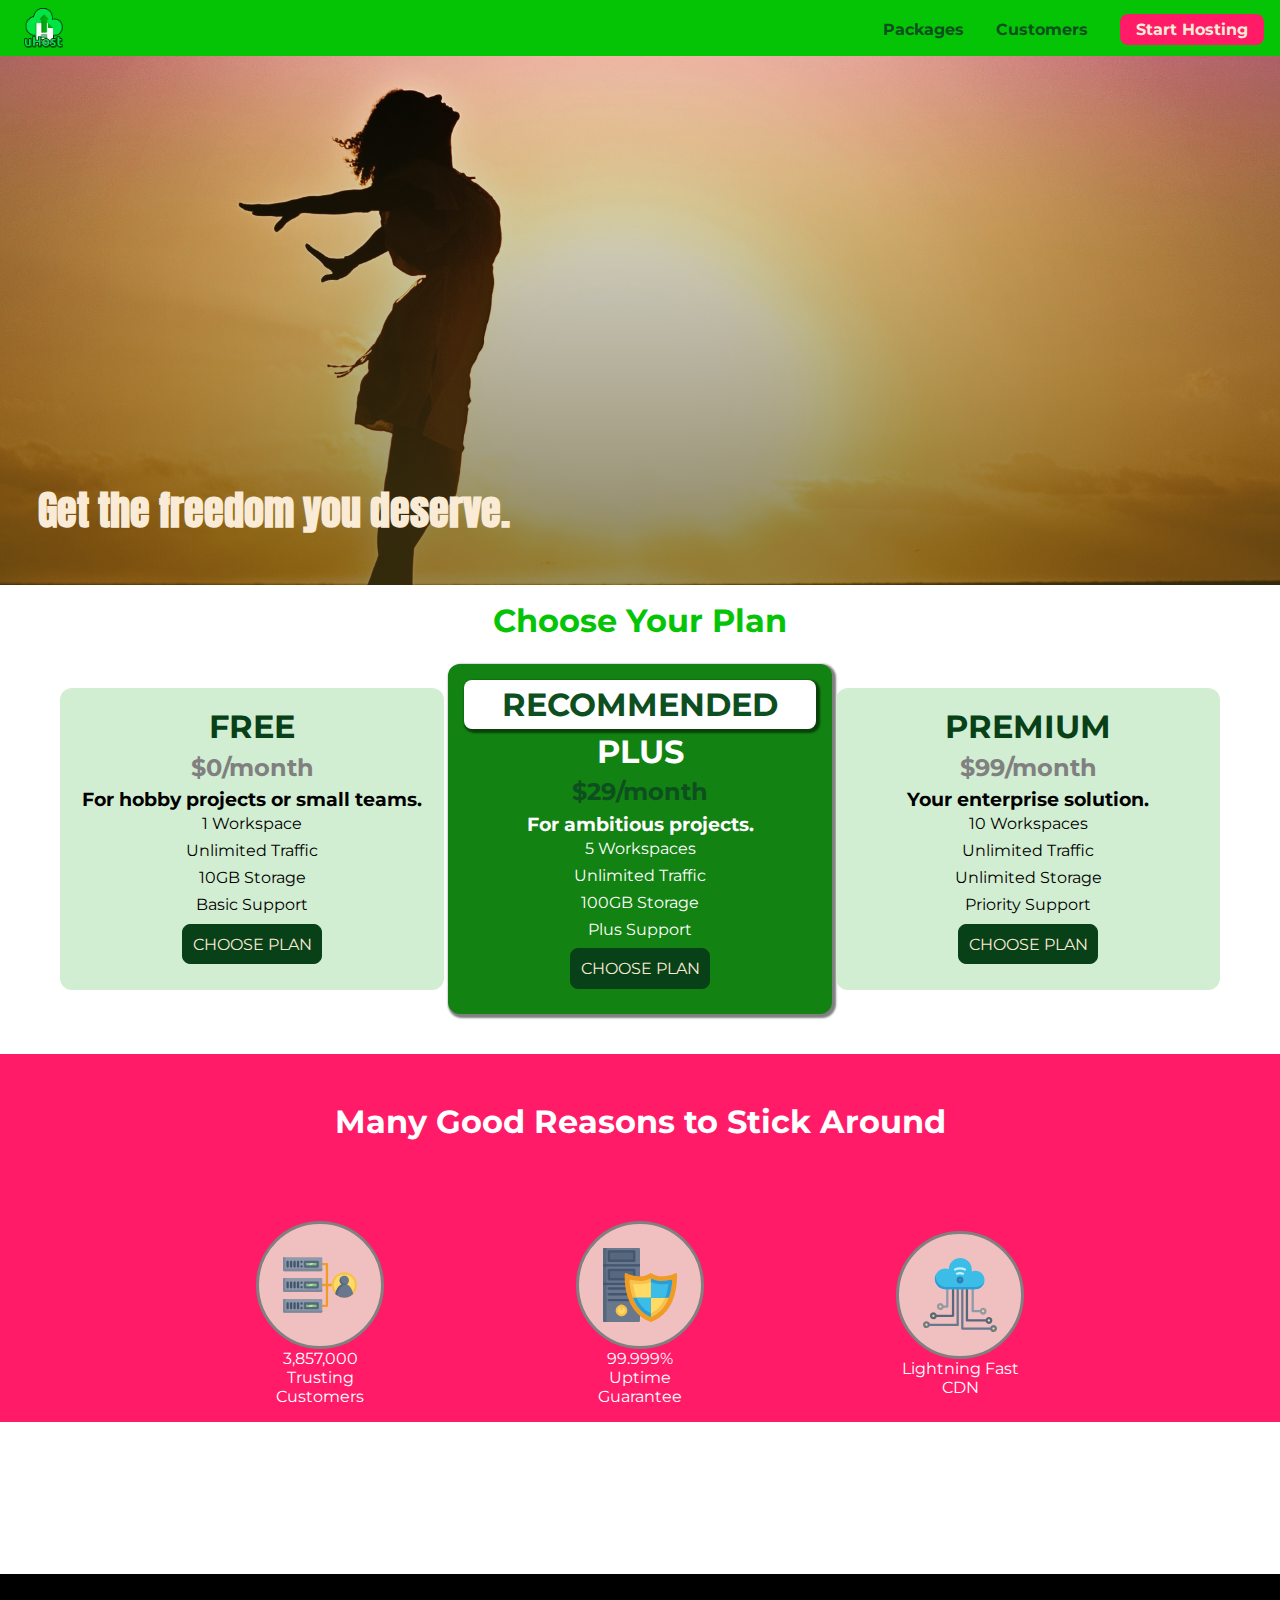
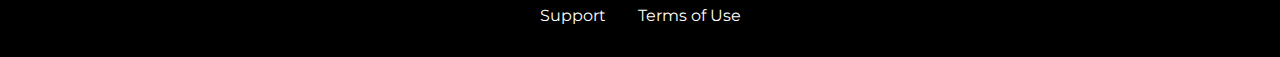
<file: index.html>
<!DOCTYPE html>
<html lang="en">

<head>
    <meta charset="UTF-8">
    <meta name="viewport" content="width=device-width, initial-scale=1.0">
    <title>uHost</title>
    <link rel="shortcut icon" href="favicon.png">
    <link rel="stylesheet" href="shared.css">
    <link rel="stylesheet" href="style.css">
</head>
<body>
    <div class="backdrop"></div>
    <header class="main-header">
        <div class="hamburger">
            <button class="toggle-button">
                <span class="toggle-button__bar"></span>
                <span class="toggle-button__bar"></span>
                <span class="toggle-button__bar"></span>
            </button>
            <a href="index.html" class="main-header__brand">
                <img src="./images/uhost-icon.png" alt="uHost-Your favorite company">
            </a>
        </div>
        <nav class="main-nav">
            <ul class="main-nav__items">
                <li class="main-nav__item">
                    <a href="packages/index.html">Packages</a>
                </li>
                <li class="main-nav__item">
                    <a href="customers/index.html">Customers</a>
                </li>
                <li class="main-nav__item main-nav__item--cta">
                    <a href="start-hosting/index.html">Start Hosting</a>
                </li>
            </ul>
        </nav>
    </header>
    <nav class="mobile-nav">
        <ul class="mobile-nav__items">
            <li class="mobile-nav__item">
                <a href="packages/index.html">Packages</a>
            </li>
            <li class="mobile-nav__item">
                <a href="customers/index.html">Customers</a>
            </li>
            <li class="mobile-nav__item mobile-nav__item--cta">
                <a href="start-hosting/index.html">Start Hosting</a>
            </li>
        </ul>
    </nav>
    <main>
        <div class="modal">
            <h1 class="modal__title">Do you want to continue?</h1>
            <div class="modal__actions">
                <a href="start-hosting/index.html" class="modal__action">Yes!</a>
                <button class="modal__action modal__action--negative" type="button">No!</button>
            </div>
        </div>
        <section id="product-overview">
            <h1>Get the freedom you deserve.</h1>
        </section>
        <section id="plans">
            <h1 class="section-title">Choose Your Plan</h1>
            <div class="great">
                <article class="plan">
                    <h1 class="plan__headers title">FREE</h1>
                    <h2 class="plan__headers price">$0/month</h2>
                    <h3 class="plan__headers">For hobby projects or small teams.</h3>
                    <ul class="plan__units">
                        <li class="plan__unit">1 Workspace</li>
                        <li class="plan__unit">Unlimited Traffic</li>
                        <li class="plan__unit">10GB Storage</li>
                        <li class="plan__unit">Basic Support</li>
                    </ul>
                    <div class="btn">
                        <button type="button">CHOOSE PLAN</button>
                    </div>
                </article>
                <article class="plan plan_highlighted">
                    <h1 class="plan__annotation">RECOMMENDED</h1>
                    <h1 class="plan__headers">PLUS</h1>
                    <h2 class="plan__headers price">$29/month</h2>
                    <h3 class="plan__headers">For ambitious projects.</h3>
                    <ul class="plan__units">
                        <li class="plan__unit">5 Workspaces</li>
                        <li class="plan__unit">Unlimited Traffic</li>
                        <li class="plan__unit">100GB Storage</li>
                        <li class="plan__unit">Plus Support</li>
                    </ul>
                    <div class="btn">
                        <button type="button">CHOOSE PLAN</button>
                    </div>
                </article>
                <article class="plan">
                    <h1 class="plan__headers title">PREMIUM</h1>
                    <h2 class="plan__headers price">$99/month</h2>
                    <h3 class="plan__headers">Your enterprise solution.</h3>
                    <ul class="plan__units">
                        <li class="plan__unit">10 Workspaces</li>
                        <li class="plan__unit">Unlimited Traffic</li>
                        <li class="plan__unit">Unlimited Storage</li>
                        <li class="plan__unit">Priority Support</li>
                    </ul>
                    <div class="btn">
                        <button type="button">CHOOSE PLAN</button>
                    </div>
                </article>
            </div>
        </section>
        <section id="stick__around">
            <h1 class="stick__around-header">Many Good Reasons to Stick Around</h1>
            <ul class="stick_around__items">
                <li class="stick_around__item">
                    <div class="stick_around__image">
                        <svg viewBox="0 0 512 512">
                            <path style="fill:#F09B24;" d="M344,248h-32V112c0-4.418-3.582-8-8-8h-40c-4.418,0-8,3.582-8,8s3.582,8,8,8h32v128h-32  c-4.418,0-8,3.582-8,8s3.582,8,8,8h32v128h-32c-4.418,0-8,3.582-8,8s3.582,8,8,8h40c4.418,0,8-3.582,8-8V264h32c4.418,0,8-3.582,8-8  S348.418,248,344,248z"
                            />
                            <path style="fill:#8E9AA9;" d="M264,64H8c-4.418,0-8,3.582-8,8v80c0,4.418,3.582,8,8,8h256c4.418,0,8-3.582,8-8V72  C272,67.582,268.418,64,264,64z"
                            />
                            <path style="fill:#7C899B;" d="M24,144c-4.418,0-8-3.582-8-8V64H8c-4.418,0-8,3.582-8,8v80c0,4.418,3.582,8,8,8h256  c4.418,0,8-3.582,8-8v-8H24z"
                            />
                            <rect x="152" y="96" style="fill:#B8E3A8;" width="88" height="32" />
                            <g>
                                <polygon style="fill:#7EC97D;" points="152,96 152,128 166,128 198,96  " />
                                <polygon style="fill:#7EC97D;" points="220,96 188,128 240,128 240,96  " />
                            </g>
                            <path style="fill:#56677E;" d="M240,136h-88c-4.418,0-8-3.582-8-8V96c0-4.418,3.582-8,8-8h88c4.418,0,8,3.582,8,8v32  C248,132.418,244.418,136,240,136z M160,120h72v-16h-72V120z"
                            />
                            <g>
                                <path style="fill:#435670;" d="M32,136c-4.418,0-8-3.582-8-8V96c0-4.418,3.582-8,8-8s8,3.582,8,8v32C40,132.418,36.418,136,32,136z   "
                                />
                                <path style="fill:#435670;" d="M56,136c-4.418,0-8-3.582-8-8V96c0-4.418,3.582-8,8-8s8,3.582,8,8v32C64,132.418,60.418,136,56,136z   "
                                />
                                <path style="fill:#435670;" d="M80,136c-4.418,0-8-3.582-8-8V96c0-4.418,3.582-8,8-8s8,3.582,8,8v32C88,132.418,84.418,136,80,136z   "
                                />
                                <path style="fill:#435670;" d="M104,136c-4.418,0-8-3.582-8-8V96c0-4.418,3.582-8,8-8s8,3.582,8,8v32   C112,132.418,108.418,136,104,136z"
                                />
                                <path style="fill:#435670;" d="M128,105c-4.418,0-8-3.582-8-8v-1c0-4.418,3.582-8,8-8s8,3.582,8,8v1   C136,101.418,132.418,105,128,105z"
                                />
                                <path style="fill:#435670;" d="M128,136c-4.418,0-8-3.582-8-8v-1c0-4.418,3.582-8,8-8s8,3.582,8,8v1   C136,132.418,132.418,136,128,136z"
                                />
                            </g>
                            <path style="fill:#8E9AA9;" d="M264,208H8c-4.418,0-8,3.582-8,8v80c0,4.418,3.582,8,8,8h256c4.418,0,8-3.582,8-8v-80  C272,211.582,268.418,208,264,208z"
                            />
                            <path style="fill:#7C899B;" d="M24,288c-4.418,0-8-3.582-8-8v-72H8c-4.418,0-8,3.582-8,8v80c0,4.418,3.582,8,8,8h256  c4.418,0,8-3.582,8-8v-8H24z"
                            />
                            <rect x="152" y="240" style="fill:#B8E3A8;" width="88" height="32" />
                            <g>
                                <polygon style="fill:#7EC97D;" points="152,240 152,272 166,272 198,240  " />
                                <polygon style="fill:#7EC97D;" points="220,240 188,272 240,272 240,240  " />
                            </g>
                            <path style="fill:#56677E;" d="M240,280h-88c-4.418,0-8-3.582-8-8v-32c0-4.418,3.582-8,8-8h88c4.418,0,8,3.582,8,8v32  C248,276.418,244.418,280,240,280z M160,264h72v-16h-72V264z"
                            />
                            <g>
                                <path style="fill:#435670;" d="M32,280c-4.418,0-8-3.582-8-8v-32c0-4.418,3.582-8,8-8s8,3.582,8,8v32C40,276.418,36.418,280,32,280   z"
                                />
                                <path style="fill:#435670;" d="M56,280c-4.418,0-8-3.582-8-8v-32c0-4.418,3.582-8,8-8s8,3.582,8,8v32C64,276.418,60.418,280,56,280   z"
                                />
                                <path style="fill:#435670;" d="M80,280c-4.418,0-8-3.582-8-8v-32c0-4.418,3.582-8,8-8s8,3.582,8,8v32C88,276.418,84.418,280,80,280   z"
                                />
                                <path style="fill:#435670;" d="M104,280c-4.418,0-8-3.582-8-8v-32c0-4.418,3.582-8,8-8s8,3.582,8,8v32   C112,276.418,108.418,280,104,280z"
                                />
                                <path style="fill:#435670;" d="M128,249c-4.418,0-8-3.582-8-8v-1c0-4.418,3.582-8,8-8s8,3.582,8,8v1   C136,245.418,132.418,249,128,249z"
                                />
                                <path style="fill:#435670;" d="M128,280c-4.418,0-8-3.582-8-8v-1c0-4.418,3.582-8,8-8s8,3.582,8,8v1   C136,276.418,132.418,280,128,280z"
                                />
                            </g>
                            <path style="fill:#8E9AA9;" d="M264,352H8c-4.418,0-8,3.582-8,8v80c0,4.418,3.582,8,8,8h256c4.418,0,8-3.582,8-8v-80  C272,355.582,268.418,352,264,352z"
                            />
                            <path style="fill:#7C899B;" d="M24,432c-4.418,0-8-3.582-8-8v-72H8c-4.418,0-8,3.582-8,8v80c0,4.418,3.582,8,8,8h256  c4.418,0,8-3.582,8-8v-8H24z"
                            />
                            <rect x="152" y="384" style="fill:#B8E3A8;" width="88" height="32" />
                            <g>
                                <polygon style="fill:#7EC97D;" points="152,384 152,416 166,416 198,384  " />
                                <polygon style="fill:#7EC97D;" points="220,384 188,416 240,416 240,384  " />
                            </g>
                            <path style="fill:#56677E;" d="M240,424h-88c-4.418,0-8-3.582-8-8v-32c0-4.418,3.582-8,8-8h88c4.418,0,8,3.582,8,8v32  C248,420.418,244.418,424,240,424z M160,408h72v-16h-72V408z"
                            />
                            <g>
                                <path style="fill:#435670;" d="M32,424c-4.418,0-8-3.582-8-8v-32c0-4.418,3.582-8,8-8s8,3.582,8,8v32C40,420.418,36.418,424,32,424   z"
                                />
                                <path style="fill:#435670;" d="M56,424c-4.418,0-8-3.582-8-8v-32c0-4.418,3.582-8,8-8s8,3.582,8,8v32C64,420.418,60.418,424,56,424   z"
                                />
                                <path style="fill:#435670;" d="M80,424c-4.418,0-8-3.582-8-8v-32c0-4.418,3.582-8,8-8s8,3.582,8,8v32C88,420.418,84.418,424,80,424   z"
                                />
                                <path style="fill:#435670;" d="M104,424c-4.418,0-8-3.582-8-8v-32c0-4.418,3.582-8,8-8s8,3.582,8,8v32   C112,420.418,108.418,424,104,424z"
                                />
                                <path style="fill:#435670;" d="M128,393c-4.418,0-8-3.582-8-8v-1c0-4.418,3.582-8,8-8s8,3.582,8,8v1   C136,389.418,132.418,393,128,393z"
                                />
                                <path style="fill:#435670;" d="M128,424c-4.418,0-8-3.582-8-8v-1c0-4.418,3.582-8,8-8s8,3.582,8,8v1   C136,420.418,132.418,424,128,424z"
                                />
                            </g>
                            <path style="fill:#F7C14D;" d="M424,168c-48.523,0-88,39.477-88,88s39.477,88,88,88s88-39.477,88-88S472.523,168,424,168z" />
                            <path style="fill:#FFDB66;" d="M424,184c-39.701,0-72,32.299-72,72s32.299,72,72,72s72-32.299,72-72S463.701,184,424,184z" />
                            <path style="fill:#69788D;" d="M484.893,314.16C476.393,274.588,451.922,248,424,248s-52.393,26.588-60.893,66.16  c-0.605,2.82,0.354,5.749,2.511,7.664C381.731,336.124,402.465,344,424,344s42.269-7.876,58.381-22.176  C484.539,319.909,485.498,316.98,484.893,314.16z"
                            />
                            <path style="fill:#56677E;" d="M434.053,249.171C430.768,248.403,427.411,248,424,248c-27.922,0-52.393,26.588-60.893,66.16  c-0.605,2.82,0.354,5.749,2.511,7.664c3.383,3.002,6.979,5.703,10.734,8.125C384.904,286.243,407.373,255.378,434.053,249.171z"
                            />
                            <path style="fill:#69788D;" d="M424,192c-17.645,0-32,14.355-32,32s14.355,32,32,32s32-14.355,32-32S441.645,192,424,192z" />
                            <path style="fill:#56677E;" d="M432,248c-17.645,0-32-14.355-32-32c0-6.783,2.128-13.076,5.742-18.258  C397.444,203.53,392,213.138,392,224c0,17.645,14.355,32,32,32c10.862,0,20.471-5.444,26.258-13.742  C445.076,245.872,438.783,248,432,248z"
                            />

                        </svg>
  
                    </div>
                    <p class="stick__around__description">3,857,000 Trusting Customers</p>
                </li>
                <li class="stick_around__item">
                    <div class="stick_around__image">
                        <svg viewBox="0 0 512 512">
                            <path style="fill:#69788D;" d="M248,0H8C3.582,0,0,3.582,0,8v496c0,4.418,3.582,8,8,8h240c4.418,0,8-3.582,8-8V8  C256,3.582,252.418,0,248,0z"
                            />
                            <path style="fill:#56677E;" d="M24,504V8c0-4.418,3.582-8,8-8H8C3.582,0,0,3.582,0,8v496c0,4.418,3.582,8,8,8h24  C27.582,512,24,508.418,24,504z"
                            />
                            <g>
                                <rect x="0" y="112" style="fill:#435670;" width="256" height="16" />
                                <rect x="0" y="240" style="fill:#435670;" width="256" height="16" />
                            </g>
                            <path style="fill:#F7C14D;" d="M128,392c-22.056,0-40,17.944-40,40s17.944,40,40,40s40-17.944,40-40S150.056,392,128,392z" />
                            <path style="fill:#FFDB66;" d="M128,408c-13.233,0-24,10.767-24,24s10.767,24,24,24s24-10.767,24-24S141.233,408,128,408z" />
                            <path style="fill:#F7C14D;" d="M128,392c-2.739,0-5.414,0.278-8,0.805V424c0,4.418,3.582,8,8,8c4.418,0,8-3.582,8-8v-31.195  C133.414,392.278,130.739,392,128,392z"
                            />
                            <g>
                                <path style="fill:#435670;" d="M216,288H40c-4.418,0-8-3.582-8-8s3.582-8,8-8h176c4.418,0,8,3.582,8,8S220.418,288,216,288z"
                                />
                                <path style="fill:#435670;" d="M216,328H40c-4.418,0-8-3.582-8-8s3.582-8,8-8h176c4.418,0,8,3.582,8,8S220.418,328,216,328z"
                                />
                                <path style="fill:#435670;" d="M216,368H40c-4.418,0-8-3.582-8-8s3.582-8,8-8h176c4.418,0,8,3.582,8,8S220.418,368,216,368z"
                                />
                                <path style="fill:#435670;" d="M216,16H40c-4.418,0-8,3.582-8,8v64c0,4.418,3.582,8,8,8h176c4.418,0,8-3.582,8-8V24   C224,19.582,220.418,16,216,16z"
                                />
                            </g>
                            <rect x="48" y="32" style="fill:#56677E;" width="160" height="48" />
                            <path style="fill:#435670;" d="M216,144H40c-4.418,0-8,3.582-8,8v64c0,4.418,3.582,8,8,8h176c4.418,0,8-3.582,8-8v-64  C224,147.582,220.418,144,216,144z"
                            />
                            <rect x="48" y="160" style="fill:#56677E;" width="160" height="48" />
                            <path style="fill:#F09B24;" d="M511.747,180.237c-0.194-6.537-8.107-10.107-13.135-5.894c-5.6,4.693-42.904,21.282-98.514,21.282  c-33.45,0-64.625-20.999-64.929-21.206c-2.9-1.991-6.764-1.85-9.512,0.346c-2.677,2.135-27.201,20.86-63.793,20.86  c-55.607,0-92.914-16.589-98.515-21.282c-5.028-4.211-12.941-0.645-13.135,5.894c-1.634,54.834,4.655,105.941,18.693,151.903  c12.096,39.604,29.759,74.047,52.497,102.373c27.538,34.304,62.743,59.882,104.66,76.045c3.069,1.918,6.757,1.921,9.83,0  c41.917-16.163,77.122-41.741,104.66-76.045c22.738-28.326,40.401-62.77,52.497-102.373  C507.092,286.179,513.381,235.071,511.747,180.237z"
                            />
                            <path style="fill:#F7C14D;" d="M476.21,221.226c-1.953-1.631-4.568-2.235-7.036-1.628c-21.686,5.327-44.926,8.028-69.075,8.028  c-25.926,0-49.633-8.975-64.955-16.504c-2.307-1.134-5.016-1.091-7.284,0.116c-14.059,7.477-36.919,16.388-65.994,16.388  c-24.153,0-47.394-2.701-69.075-8.028c-5.155-1.268-10.221,2.966-9.894,8.261c2.077,33.693,7.668,65.635,16.616,94.935  c22.774,74.565,66.139,126.334,128.888,153.868c2.032,0.891,4.397,0.891,6.43,0c61.777-27.107,104.716-78.876,127.62-153.868  c8.948-29.3,14.539-61.241,16.616-94.935C479.224,225.319,478.163,222.856,476.21,221.226z"
                            />
                            <path style="fill:#FFDB66;" d="M331.609,451.727c-52.604-25.289-89.304-70.987-109.144-135.944  c-6.532-21.39-11.162-44.336-13.82-68.447c17.133,2.852,34.952,4.291,53.22,4.291c29.394,0,53.376-7.793,69.978-15.561  c17.44,7.736,41.656,15.561,68.256,15.561c18.267,0,36.085-1.439,53.219-4.291c-2.659,24.112-7.288,47.06-13.82,68.448  C419.545,381.108,383.27,426.805,331.609,451.727z"
                            />
                            <g>
                                <path style="fill:#2C9DD4;" d="M479.066,227.858c0.157-2.539-0.903-5.002-2.856-6.633s-4.568-2.235-7.036-1.628   c-21.686,5.327-44.926,8.028-69.075,8.028c-25.926,0-49.633-8.975-64.955-16.504c-1.057-0.52-2.2-0.78-3.345-0.806l-0.072,133.351   h123.601c2.556-6.746,4.933-13.702,7.123-20.874C471.398,293.493,476.989,261.552,479.066,227.858z"
                                />
                                <path style="fill:#2C9DD4;" d="M206.658,343.667c24.153,63.42,65.028,108.108,121.743,132.995c1.031,0.452,2.147,0.673,3.263,0.666   l0.063-133.661H206.658z"
                                />
                            </g>
                            <g>
                                <path style="fill:#3CBDE8;" d="M439.497,315.783c6.532-21.389,11.161-44.336,13.82-68.448c-17.134,2.852-34.952,4.291-53.219,4.291   c-26.6,0-50.815-7.824-68.256-15.561l-0.116,107.601h97.758C433.179,334.807,436.524,325.518,439.497,315.783z"
                                />
                                <path style="fill:#3CBDE8;" d="M232.523,343.667c21.144,50.298,54.363,86.56,99.087,108.06l0.117-108.06H232.523z" />
                            </g>
                        </svg>
                    </div>
                    <p class="stick__around__description">99.999% Uptime Guarantee</p>
                </li>
                <li class="stick_around__item">
                    <div class="stick_around__image">
                        <svg viewBox="0 0 512 512">
                            <path style="fill:#8E9AA9;" d="M168,200c-4.418,0-8,3.582-8,8v120h-17.376c-3.302-9.311-12.194-16-22.624-16  c-13.234,0-24,10.767-24,24s10.766,24,24,24c10.429,0,19.321-6.689,22.624-16H168c4.418,0,8-3.582,8-8V208  C176,203.582,172.418,200,168,200z"
                            />
                            <path style="fill:#FFDB66;" d="M120,328c-4.411,0-8,3.589-8,8s3.589,8,8,8s8-3.589,8-8S124.411,328,120,328z" />
                            <path style="fill:#56677E;" d="M208,200c-4.418,0-8,3.582-8,8v184H94.624C91.322,382.689,82.43,376,72,376  c-13.234,0-24,10.767-24,24s10.766,24,24,24c10.429,0,19.321-6.689,22.624-16H208c4.418,0,8-3.582,8-8V208  C216,203.582,212.418,200,208,200z"
                            />
                            <path style="fill:#FFDB66;" d="M72,392c-4.411,0-8,3.589-8,8s3.589,8,8,8s8-3.589,8-8S76.411,392,72,392z" />
                            <path style="fill:#69788D;" d="M240,208c-4.418,0-8,3.582-8,8v239H47.24c-2.671-10.34-12.078-18-23.24-18c-13.234,0-24,10.767-24,24  s10.766,24,24,24c9.666,0,18.009-5.747,21.809-14H240c4.418,0,8-3.582,8-8V216C248,211.582,244.418,208,240,208z"
                            />
                            <path style="fill:#FFDB66;" d="M24,453c-4.411,0-8,3.589-8,8s3.589,8,8,8s8-3.589,8-8S28.411,453,24,453z" />
                            <path style="fill:#69788D;" d="M488,464c-10.429,0-19.321,6.689-22.624,16H280V208c0-4.418-3.582-8-8-8s-8,3.582-8,8v280  c0,4.418,3.582,8,8,8h193.376c3.302,9.311,12.194,16,22.624,16c13.234,0,24-10.767,24-24S501.234,464,488,464z"
                            />
                            <path style="fill:#FFDB66;" d="M488,480c-4.411,0-8,3.589-8,8s3.589,8,8,8s8-3.589,8-8S492.411,480,488,480z" />
                            <path style="fill:#56677E;" d="M456,408c-10.429,0-19.321,6.689-22.624,16H312V208c0-4.418-3.582-8-8-8s-8,3.582-8,8v224  c0,4.418,3.582,8,8,8h129.376c3.302,9.311,12.194,16,22.624,16c13.234,0,24-10.767,24-24S469.234,408,456,408z"
                            />
                            <path style="fill:#FFDB66;" d="M456,424c-4.411,0-8,3.589-8,8s3.589,8,8,8s8-3.589,8-8S460.411,424,456,424z" />
                            <path style="fill:#8E9AA9;" d="M416,344c-10.429,0-19.321,6.689-22.624,16H352V208c0-4.418-3.582-8-8-8s-8,3.582-8,8v160  c0,4.418,3.582,8,8,8h49.376c3.302,9.311,12.194,16,22.624,16c13.234,0,24-10.767,24-24S429.234,344,416,344z"
                            />
                            <path style="fill:#FFDB66;" d="M416,360c-4.411,0-8,3.589-8,8s3.589,8,8,8s8-3.589,8-8S420.411,360,416,360z" />
                            <path style="fill:#3CBDE8;" d="M362,88c-8.741,0-17.231,1.751-25.06,5.085C337.646,88.797,338,84.43,338,80  c0-44.112-35.888-80-80-80c-42.823,0-77.895,33.816-79.909,76.149C170.393,73.415,162.244,72,154,72c-39.701,0-72,32.299-72,72  s32.299,72,72,72h208c35.29,0,64-28.71,64-64S397.29,88,362,88z"
                            />
                            <path style="fill:#2C9DD4;" d="M368,200H160c-39.701,0-72-32.299-72-72c0-5.863,0.721-11.559,2.05-17.019  C84.918,120.88,82,132.102,82,144c0,39.701,32.299,72,72,72h208c30.389,0,55.88-21.296,62.379-49.743  C413.565,186.327,392.352,200,368,200z"
                            />
                            <path style="fill:#2A7DB5;" d="M256,128c-13.234,0-24,10.767-24,24s10.766,24,24,24c13.233,0,24-10.767,24-24S269.233,128,256,128z"
                            />
                            <path style="fill:#2C9DD4;" d="M256,144c-4.411,0-8,3.589-8,8s3.589,8,8,8c4.411,0,8-3.589,8-8S260.411,144,256,144z" />
                            <g>
                                <path style="fill:#C5F1FA;" d="M221.755,87.695c-2.994,0-5.864-1.688-7.233-4.572c-1.894-3.991-0.194-8.763,3.798-10.657   C230.157,66.849,242.834,64,256,64c13.166,0,25.844,2.849,37.68,8.466c3.992,1.895,5.692,6.666,3.798,10.657   s-6.666,5.692-10.657,3.798C277.144,82.328,266.774,80,256,80c-10.774,0-21.144,2.328-30.821,6.921   C224.072,87.446,222.904,87.695,221.755,87.695z"
                                />
                                <path style="fill:#C5F1FA;" d="M276.545,116.618c-1.148,0-2.316-0.249-3.424-0.774C267.745,113.293,261.985,112,256,112   c-5.985,0-11.745,1.293-17.121,3.844c-3.991,1.895-8.763,0.192-10.657-3.798c-1.894-3.992-0.193-8.764,3.798-10.657   C239.557,97.813,247.625,96,256,96c8.376,0,16.444,1.813,23.98,5.389c3.991,1.894,5.692,6.665,3.798,10.657   C282.41,114.93,279.539,116.618,276.545,116.618z"
                                />
                            </g>

                        </svg>
                    </div>
                    <p class="stick__around__description">Lightning Fast CDN</p>
                </li>
            </ul>
        </section>
    </main>
    <footer class="main-footer">
        <nav>
            <ul class="main-footer__links">
                <li class="main-footer__link">
                    <a href="#">Support</a>
                </li>
                <li class="main-footer__link">
                    <a href="#">Terms of Use</a>
                </li>
            </ul>
        </nav>
    </footer>
    <script src="./shared.js"></script>
</body>

</html>
</file>
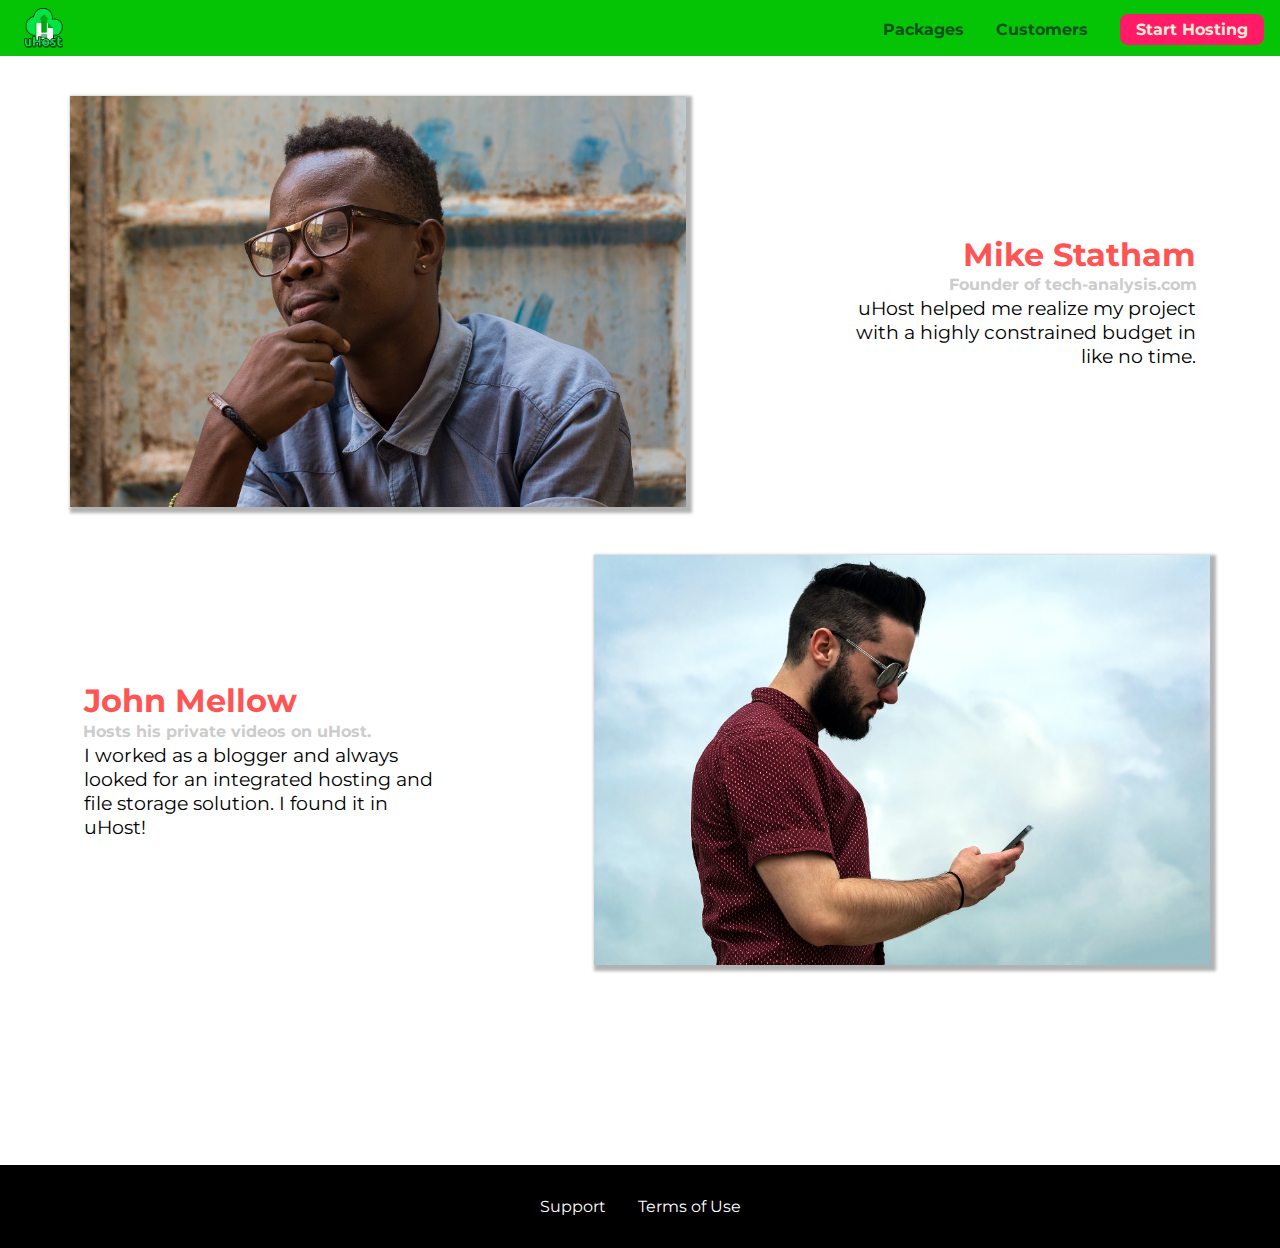
<file: customers/index.html>
<!DOCTYPE html>
<html lang="en">

<head>
    <meta charset="UTF-8">
    <meta name="viewport" content="width=device-width, initial-scale=1.0">
    <meta http-equiv="X-UA-Compatible" content="ie=edge">
    <title>uHost Customers</title>
    <link rel="shortcut icon" href="../favicon.png">
    <link rel="stylesheet" href="../shared.css">
    <link rel="stylesheet" href="../customers/customers.css">
</head>

<body>
<div class="backdrop"></div>
  <header class="main-header">
    <div class="hamburger">
        <button class="toggle-button">
            <span class="toggle-button__bar"></span>
            <span class="toggle-button__bar"></span>
            <span class="toggle-button__bar"></span>
        </button>
        <a href="../index.html" class="main-header__brand">
            <img src="../images/uhost-icon.png" alt="uHost-Your favorite company">
        </a>
    </div>
    <nav class="main-nav">
        <ul class="main-nav__items">
            <li class="main-nav__item">
                <a href="../packages/index.html">Packages</a>
            </li>
            <li class="main-nav__item">
                <a href="./index.html">Customers</a>
            </li>
            <li class="main-nav__item main-nav__item--cta">
                <a href="../start-hosting/index.html">Start Hosting</a>
             </li>
        </ul>
    </nav>
</header>
<nav class="mobile-nav">
    <ul class="mobile-nav__items">
        <li class="mobile-nav__item">
            <a href="../packages/index.html">Packages</a>
        </li>
        <li class="mobile-nav__item">
            <a href="./index.html">Customers</a>
        </li>
        <li class="mobile-nav__item mobile-nav__item--cta">
            <a href="../start-hosting/index.html">Start Hosting</a>
        </li>
    </ul>
</nav>
    <main>
        <div>
            <div class="testimonial" id="customer-1">
                <div class="testimonial__image-container">
                    <img src="../images/customer-1.jpg" alt="Mike Statham - Customer" class="testimonial__image">
                </div>
                <div class="testimonial__info">
                    <h1 class="testimonial__name">Mike Statham</h1>
                    <h2 class="testimonial__subtitle">Founder of
                        <a href="tech-analysis.com">tech-analysis.com</a>
                    </h2>
                    <p class="testimonial__text">uHost helped me realize my project with a highly constrained budget in like no time.</p>
                </div>
            </div>
            <div class="testimonial" id="customer-2">

                <div class="testimonial__info">
                    <h1 class="testimonial__name">John Mellow</h1>
                    <h2 class="testimonial__subtitle">Hosts his private videos on uHost.
                    </h2>
                    <p class="testimonial__text">I worked as a blogger and always looked for an integrated hosting and file storage solution. I found
                        it in uHost!
                    </p>
                </div>
                <div class="testimonial__image-container">
                    <img src="../images/customer-2.jpg" alt="John Mellow - Customer" class="testimonial__image">
                </div>
            </div>
        </div>
    </main>
    <footer class="main-footer">
        <nav>
            <ul class="main-footer__links">
                <li class="main-footer__link">
                    <a href="#">Support</a>
                </li>
                <li class="main-footer__link">
                    <a href="#">Terms of Use</a>
                </li>
            </ul>
        </nav>
    </footer>
    <script src="../shared.js"></script>
</body>

</html>
</file>
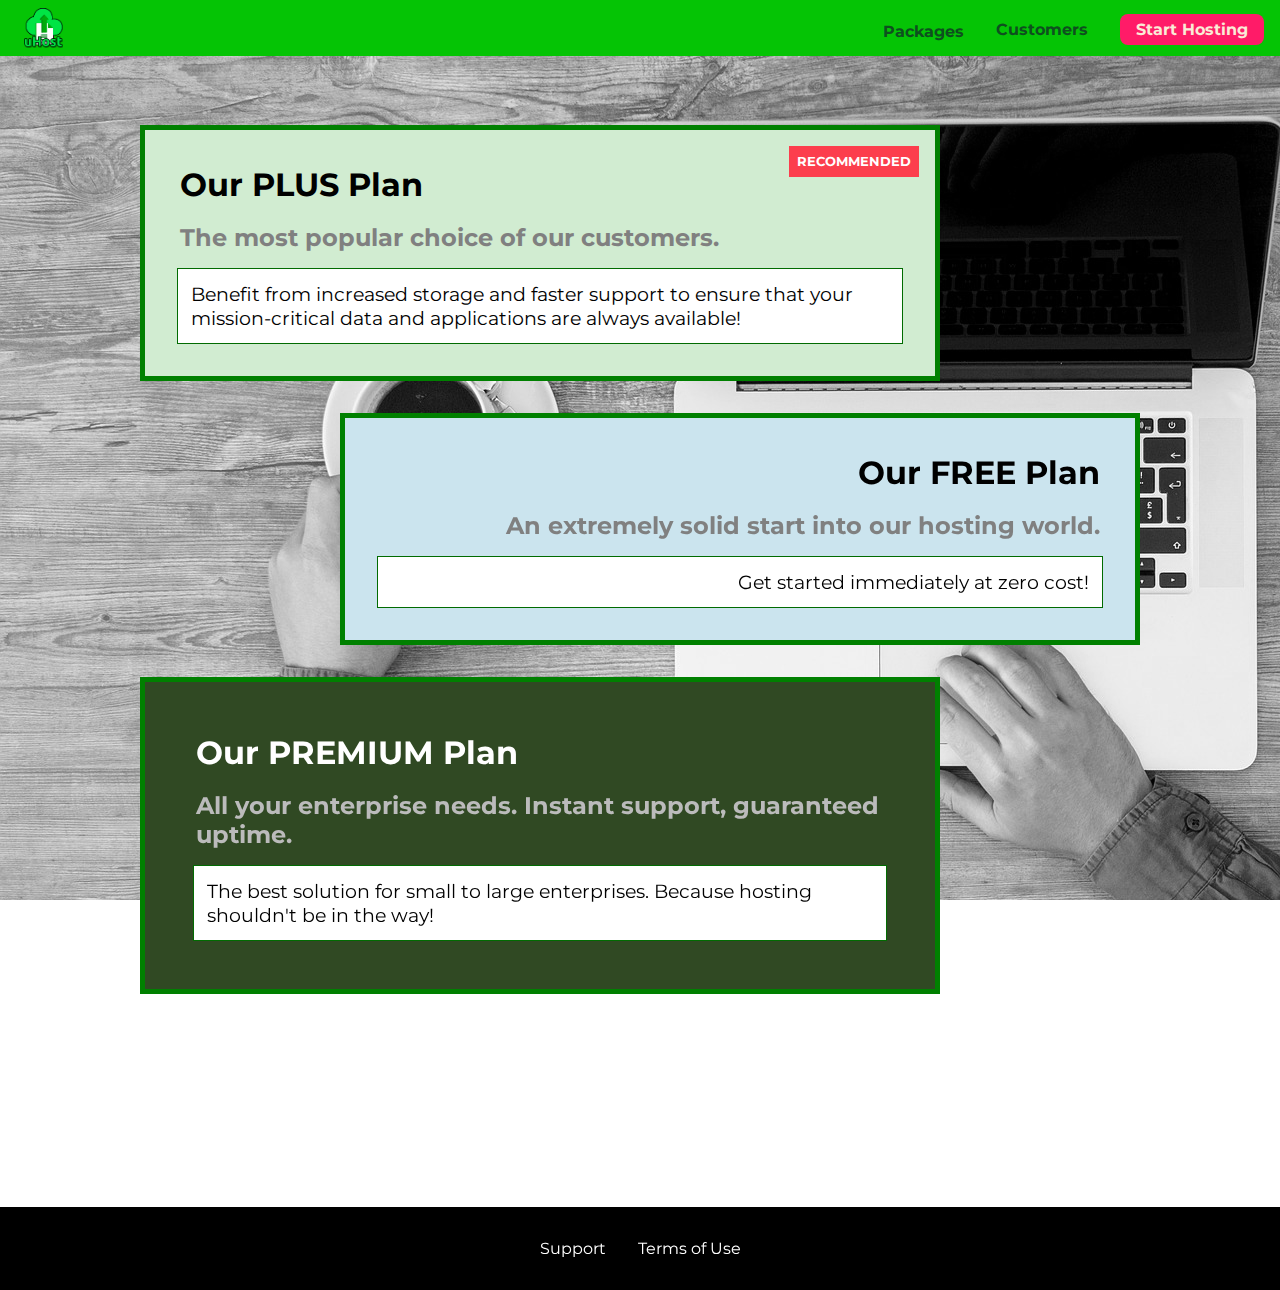
<file: packages/index.html>
<!DOCTYPE html>
<html lang="en">
<head>
  <meta charset="UTF-8">
  <link rel="shortcut icon" href="../favicon.png">
  <meta http-equiv="X-UA-Compatible" content="IE=edge">
  <meta name="viewport" content="width=device-width, initial-scale=1.0">
  <link rel="stylesheet" href="../shared.css">
  <link rel="stylesheet" href="./packages.css">
  <title>packages</title>
</head>
<body>
    <div class="backdrop"></div>
    <div class="background"></div>
    <header class="main-header">
        <div class="hamburger">
        <button class="toggle-button">
            <span class="toggle-button__bar"></span>
            <span class="toggle-button__bar"></span>
            <span class="toggle-button__bar"></span>
        </button>
        <a href="../index.html" class="main-header__brand">
            <img src="../images/uhost-icon.png" alt="uHost-Your favorite company">
        </div>
        <nav class="main-nav">
        <ul class="main-nav__items">
            <li class="main-nav__item">
                <a href="./index.html">Packages</a>
            </li>
            <li class="main-nav__item">
                <a href="../customers/index.html">Customers</a>
            </li>
            <li class="main-nav__item main-nav__item--cta">
                <a href="../start-hosting/index.html">Start Hosting</a>
            </li>
        </ul>
        </nav>
    </header>
    <nav class="mobile-nav">
    <ul class="mobile-nav__items">
        <li class="mobile-nav__item">
            <a href="./index.html">Packages</a>
        </li>
        <li class="mobile-nav__item">
            <a href="../customers/index.html">Customers</a>
        </li>
        <li class="mobile-nav__item mobile-nav__item--cta">
            <a href="../start-hosting/index.html">Start Hosting</a>
        </li>
    </ul>
    </nav>
    <main>
    <section id="pack_one">
        <a class="pack__plans-1" href="#">
            <h1 class="pack__plans-1_header">Our PLUS Plan</h1>
            <h2 class="pack__plans-badge">RECOMMENDED</h2>
            <h2 class="pack_plans-1_subtitle">The most popular choice of our customers.</h2>
            <p class="pack__plans-1_description">Benefit from increased storage and faster support to ensure that your mission-critical data and applications
                are always available!</p>
        </a>
    </section>
    <section id="pack_two">
        <a class="pack__plans-2" href="#">
            <h1 class="pack__plans-2_header">Our FREE Plan</h1>
            <h2 class="pack_plans-2_subtitle">An extremely solid start into our hosting world.</h2>
            <p class="pack__plans-2_description">Get started immediately at zero cost!</p>
        </a>
    </section>
    <div class="clearfix"></div>
    <section id="pack_three">
        <a class="pack__plans-3" href="#">
            <h1 class="pack__plans-3_header">Our PREMIUM Plan</h1>
            <h2 class="pack_plans-3_subtitle">All your enterprise needs. Instant support, guaranteed uptime. </h2>
            <p class="pack__plans-3_description">The best solution for small to large enterprises. Because hosting shouldn't be in the way!</p>
        </a>
    </section>
    </main>
    <footer class="main-footer">
    <nav>
        <ul class="main-footer__links">
            <li class="main-footer__link">
                <a href="#">Support</a>
            </li>
            <li class="main-footer__link">
                <a href="#">Terms of Use</a>
            </li>
        </ul>
    </nav>
    </footer>
  <script src="../shared.js"></script>
</body>

</html>
</file>
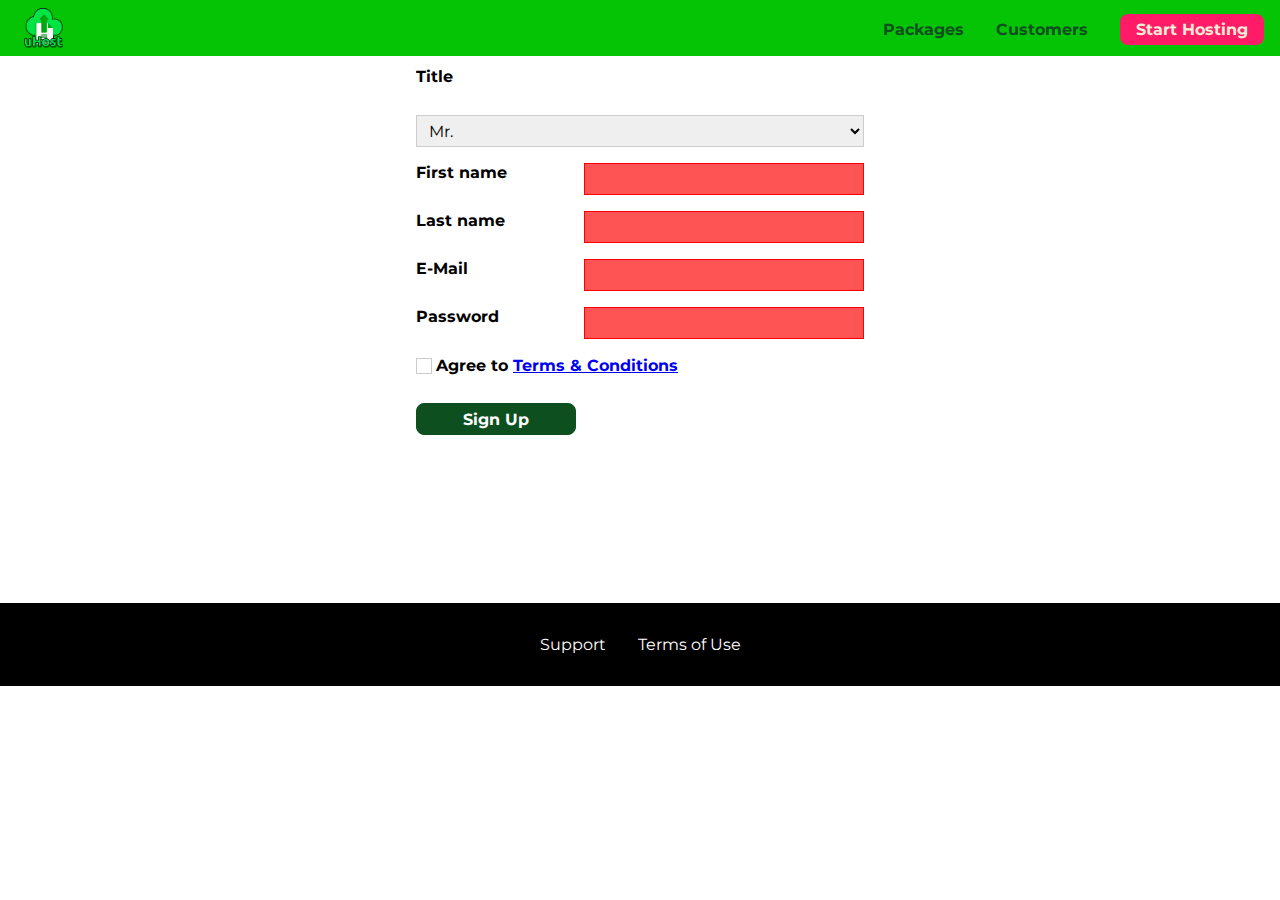
<file: start-hosting/index.html>
<!DOCTYPE html>
<html lang="en">

<head>
    <meta charset="UTF-8">
    <meta name="viewport" content="width=device-width, initial-scale=1.0">
    <meta http-equiv="X-UA-Compatible" content="ie=edge">
    <title>uHost Signup</title>
    <link rel="shortcut icon" href="../favicon.png">
    <link rel="stylesheet" href="../shared.css">
    <link rel="stylesheet" href="start-hosting.css">
</head>

<body>
    <div class="backdrop"></div>
    <header class="main-header">
        <div>
            <button class="toggle-button">
                <span class="toggle-button__bar"></span>
                <span class="toggle-button__bar"></span>
                <span class="toggle-button__bar"></span>
            </button>
            <a href="../index.html" class="main-header__brand">
                <img src="../images/uhost-icon.png" alt="uHost - Your favorite hosting company">
            </a>
        </div>
        <nav class="main-nav">
            <ul class="main-nav__items">
                <li class="main-nav__item">
                    <a href="../packages/index.html">Packages</a>
                </li>
                <li class="main-nav__item">
                    <a href="../customers/index.html">Customers</a>
                </li>
                <li class="main-nav__item main-nav__item--cta">
                    <a href="index.html">Start Hosting</a>
                </li>
            </ul>
        </nav>
    </header>
    <nav class="mobile-nav">
        <ul class="mobile-nav__items">
            <li class="mobile-nav__item">
                <a href="../packages/index.html">Packages</a>
            </li>
            <li class="mobile-nav__item">
                <a href="../customers/index.html">Customers</a>
            </li>
            <li class="mobile-nav__item mobile-nav__item--cta">
                <a href="index.html">Start Hosting</a>
            </li>
        </ul>
    </nav>
    <main class="signup-page">
        <h1 class="signup-title">Awesome! Let's dive right in!</h1>
        <form action="index.html" class="signup-form">
            <label for="title">Title</label>
            <select id="title">
                <option value="mr">Mr.</option>
                <option value="ms">Ms.</option>
            </select>
            <label for="first-name">First name</label>
            <input type="text" id="first-name" required>
            <label for="last-name">Last name</label>
            <input type="text" id="last-name" required>
            <label for="email">E-Mail</label>
            <input type="email" id="email" required>
            <label for="password">Password</label>
            <input type="password" id="password" required>
            <div class="signup-form__checkbox">
                <input type="checkbox" id="agree-terms">
                <label for="agree-terms">Agree to
                    <a href="#">Terms &amp; Conditions</a>
                </label>
            </div>
            <button type="submit" class="button" >Sign Up</button>
        </form>
    </main>
    <footer class="main-footer">
        <nav>
          <ul class="main-footer__links">
            <li class="main-footer__link">
                    <a href="#">Support</a>
                </li>
                <li class="main-footer__link">
                    <a href="#">Terms of Use</a>
                </li>
            </ul>
        </nav>
    </footer>
    <script src="../shared.js"></script>
</body>

</html>
</file>
<file: shared.css>
@import url('https://fonts.googleapis.com/css2?family=Anton&family=Montserrat:wght@400;700&family=Roboto:ital,wght@0,400;0,900;1,100&display=swap');

* {
  margin: 0;
  padding: 0;
  box-sizing: border-box;
}

/* backDrop  */
.backdrop {
  display: none;
  position: fixed;
  background: rgba(0, 0, 0, 0.5);
  z-index: 100;
  height: 100vh;
  width: 100vw;
  top: 0;
  left: 0;
}

body {
  font-family: 'Montserrat', sans-serif;
  display: grid;
}

.main-header {
  display: flex;
  justify-content: space-between;
  background-color: #05c405;
  width: 100%;
  padding: 0.5rem 1rem;
  position: fixed;
  top: 0;
  left: 0;
  z-index: 100;
  align-items: center;
}

.main-header a {
  text-decoration: none;
}

.toggle-button {
  width: 3rem;
  background: transparent;
  border: none;
  cursor: pointer;
  padding-top: 0;
  padding-bottom: 0;
  vertical-align: middle;
}

.toggle-button:focus {
  outline: none;
}

.toggle-button__bar {
  width: 100%;
  height: 0.2rem;
  background: black;
  display: block;
  margin: 0.6rem 0;
}

@media (min-width: 40rem) {
  .toggle-button {
    display: none;
  }
}

.main-header__brand {
  font-weight: bold;
  font-size: 22px;
  color: #0e4f1f;
}

.main-header__brand img {
  width: 20%;
  vertical-align: middle;
  margin-left: 0.5rem;
}

.main-nav {
  display: none;
}

.main-nav__items {
  display: flex;
  list-style-type: none;
  gap: 2rem;
  justify-content: center;
  align-items: center;
  margin-top: 0.2rem;
  vertical-align: middle;
}

.main-nav__item a,
.mobile-nav__item a {
  color: #0e4f1f;
  text-decoration: none;
  font-weight: bold;
}

.main-nav__item--cta a,
.mobile-nav__item--cta a {
  background: #ff1b68;
  color: antiquewhite;
  border-radius: 8px;
  padding: 6px 16px;
}

.main-footer__link a {
  color: white;
  text-decoration: none;
}

.mobile-nav__item a {
  font-size: 1.5rem;
}

.main-nav__item a:hover,
.main-nav__item a:active {
  color: antiquewhite;
  border-bottom: 5px solid antiquewhite;
}

.main-nav__item--cta a:hover,
.main-nav__item-cta a:active,
.mobile-nav__item--cta a:hover,
.mobile-nav__item--cta a:active {
  color: #ff1b68;
  background: antiquewhite;
  border: none;
}

.mobile-nav {
  display: none;
  position: fixed;
  z-index: 101;
  top: 0;
  left: 0;
  background: white;
  width: 80%;
  height: 100vh;
}

.mobile-nav__items {
  width: 90%;
  height: 100%;
  list-style: none;
  margin: 0 auto;
  padding: 0;
  display: flex;
  flex-direction: column;
  justify-content: center;
  align-items: center;
}

.mobile-nav__item {
  margin: 1rem 0;
}

@media (min-width: 40rem) {
  .main-nav {
    display: flex;
  }
}

.plan .btn {
  display: flex;
  align-items: center;
  justify-content: center;
  color: antiquewhite;
}

.btn button {
  background-color: #084117;
  color: antiquewhite;
  padding: 0.6rem;
  border-radius: 8px;
  margin: 0.6rem;
  font: inherit;
  cursor: pointer;
  border: 1px solid #084117;
}

.btn button:hover,
.btn button:active {
  color: #084117;
  background-color: antiquewhite;
}

.main-footer__link a:hover,
.main-footer__link a:active {
  color: gray;
}

.main-footer {
  background-color: black;
  padding: 2rem;
  margin-top: 9.5rem;
}

.main-footer__links {
  color: white;
  display: flex;
  flex-direction: column;
  justify-content: center;
  align-items: center;
  gap: 0.5rem;
  list-style: none;
}

@media (min-width: 40rem) {
  .main-footer__links {
    display: flex;
    flex-direction: row;
    gap: 2rem;
  }
}

.open {
  display: block !important;
}
</file>
<file: style.css>
#product-overview {
  background: linear-gradient(to top, rgba(80, 68, 18, 0.6) 10%, transparent), url('./images/freedom.jpg') center/cover no-repeat border-box #ff1b68;
  width: 100vw;
  height: 60vh;
}

#product-overview h1 {
  font-family: 'Anton', sans-serif;
  color: antiquewhite;
  position: absolute;
  bottom: 40%;
  left: 3%;
  font-size: 1.6rem;
  z-index: 10;
}

@media (min-width: 40rem), (min-height: 60rem) {
  #product-overview {
    height: 65vh;
    background-position: 50% 25%;
  }

  #product-overview h1 {
    font-size: 2.5rem;
  }
}

/* .great {
  flex-direction: row;
  justify-content: center;
  align-items: center;
} */

.plan {
  /* display: flex;
  justify-content: center;
  flex-direction: column;
  align-items: center; */
  width: 100%;
  background-color: #d2eed2;
  padding: 1rem;
  gap: 1rem;
  margin: 0.5rem 0;
  border-radius: 12px;
}

.plan_highlighted {
  background-color: #128212;
  color: white;
}

.plan__annotation {
  padding: 0.3rem;
  background-color: white;
  color: #0e4f1f;
  border-radius: 8px;
  text-align: center;
  box-shadow: 2px 2px 2px 2px rgba(0, 0, 0, 0.5);
}

.plan__headers {
  display: flex;
  flex-direction: column;
  justify-content: center;
  align-items: center;
  padding: 0.2rem;
}

.title {
  color: #084117;
}

.price {
  color: gray;
}

.plan_highlighted .price {
  color: #0e4f1f;
}

.plan__units {
  display: flex;
  flex-direction: column;
  justify-content: center;
  align-items: center;
  list-style: none;
  gap: 0.5rem;
}

@media (min-width: 40rem) {
  #plans {
    width: 100%;
    text-align: center;
  }

  .plan {
    display: inline-block;
    width: 30%;
    vertical-align: middle;
    min-width: 13rem;
    max-width: 25rem;
  }

  .plan_highlighted {
    box-shadow: 2px 2px 2px 2px rgba(0, 0, 0, 0.5);
  }
}

.section-title {
  color: #05c405;
  text-align: center;
  padding: 1rem;
}

#stick__around {
  display: flex;
  flex-direction: column;
  justify-content: center;
  align-items: center;
  gap: 2rem;
  background-color: #ff1b68;
  margin-top: 2rem;
  padding: 1rem;
}

.stick__around-header {
  color: white;
  text-align: center;
  margin: 2rem;
}

.stick_around__items {
  /* display: flex; */
  gap: 12rem;
  align-items: center;
  justify-content: center;
  list-style: none;
  color: white;
}

.stick_around__item {
  vertical-align: top;
  margin-top: 1rem;
}

.stick_around__image {
  background-color: #f0c0c0;
  border: 3px solid gray;
  border-radius: 50%;
  width: 128px;
  height: 128px;
  margin: auto;
  padding: 1.5rem;
}

.stick__around__description {
  text-align: center;
}

@media (min-width: 40rem) {
  .stick_around__items {
    display: flex;
    max-width: 25rem;
  }
}

.modal {
  position: fixed;
  display: none;
  z-index: 200;
  top: 30%;
  left: 30%;
  width: 40%;
  background: white;
  padding: 1rem;
  border: 1px solid #ccc;
  box-shadow: 1px 1px 1px rgba(0, 0, 0, 0.5);
}

.modal__title {
  text-align: center;
  margin: 0 0 1rem 0;
}

.modal__actions {
  text-align: center;
}

.modal__action {
  border: 1px solid #0e4f1f;
  background: #0e4f1f;
  text-decoration: none;
  color: white;
  font: inherit;
  padding: 0.5rem 1rem;
  cursor: pointer;
}

.modal__action:hover,
.modal__action:active {
  background: #2ddf5c;
  border-color: #2ddf5c;
}

.modal__action--negative {
  background: red;
  border-color: red;
}

.modal__action--negative:hover,
.modal__action--negative:active {
  background: #ff5454;
  border-color: #ff5454;
}
</file>
<file: customers/customers.css>
.testimonial {
  font-size: 1.2rem;
}

/* .testimonial__list {
  width: 80%;
  margin: auto;
} */

.testimonial:first-of-type {
  margin-top: 6rem;
}

.testimonial__image-container {
  width: 100%;
  max-width: 38.5rem;
  box-shadow: 3px 3px 3px 3px rgba(0, 0, 0, 0.3);
}

.testimonial__image {
  width: 100%;
}

.testimonial__info {
  text-align: right;
  padding: 0.8rem;
}

#customer-2.testimonial {
  text-align: right;
}

#customer-2 .testimonial__info {
  text-align: left;
}

.testimonial__name {
  margin: 0.1rem;
  color: #ff5454;
  font-size: 2rem;
}

.testimonial__subtitle {
  margin: 0;
  font-size: 1rem;
  color: #ccc;
}

.testimonial__subtitle a {
  color: inherit;
  text-decoration: none;
}

.testimonial__subtitle a:hover,
.testimonial__subtitle a:active {
  color: #7a7a7a;
}

.testimonial__text {
  margin: 0.1rem;
}

@media (min-width: 40rem) {
  .testimonial {
    display: flex;
    align-items: center;
    margin: 3rem auto;
    max-width: 1500px;
    justify-content: space-around;
  }

  .testimonial__image-container {
    display: inline-block;
    vertical-align: middle;
    width: 66%;
  }

  .testimonial__image {
    vertical-align: top;
  }

  .testimonial__info {
    display: inline-block;
    vertical-align: middle;
    width: 30%;
  }
}
</file>
<file: packages/packages.css>
@font-face {
  font-family: "AnonymousPro";
  src: url("anonymousPro-Regular.ttf") format("truetype");
}

@font-face {
  font-family: "AnonymousPro";
  src: url("anonymousPro-Bold.ttf") format("truetype");
  font-weight: 700;
}

main {
  padding-top: 4rem;
}

.background {
  background-image: url('../images/plans-background.jpg');
  filter: grayscale(100%);
  height: 100vh;
  width: 100vw;
  position: fixed;
  z-index: -1;
}

.pack__plans-badge {
  position: absolute;
  top: 0;
  right: 0;
  margin: 1rem;
  font-size: 0.8rem;
  color: white;
  background-color: #fc3e4d;
  padding: 0.5rem;
}

#pack_one {
  background-color: rgb(209, 236, 209);
  width: 80%;
  padding: 2rem;
  border: 5px solid green;
  margin: 1rem 0;
  border-left: none;
  position: relative;
  z-index: -1;
  min-width: 19rem;
}

#pack_one:hover,
#pack_one:active {
  box-shadow: 2px 2px 4px rgba(0, 0, 0, 0.5);
  border-color: maroon;
}

.pack__plans-1 {
  text-decoration: none;
}

.pack__plans-1_header {
  color: black;
  padding: 0.2rem;
  border-bottom: none;
}

.pack_plans-1_subtitle {
  color: gray;
  padding: 1rem 0.2rem;
}

.pack__plans-1_description {
  background-color: white;
  padding: 0.8rem;
  color: black;
  border: 1px solid #016b01;
  font-size: 1.2rem;
}

.clearfix {
  clear: both;
}

#pack_two {
  background-color: rgb(203, 228, 238);
  width: 80%;
  padding: 2rem;
  border: 5px solid green;
  margin: 1rem 0;
  border-right: none;
  float: right;
  min-width: 19rem;
}

#pack_two:hover,
#pack_two:active {
  box-shadow: 2px 2px 4px rgba(0, 0, 0, 0.5);
  border-color: maroon;
}

.pack__plans-2 {
  text-decoration: none;
  text-align: right;
}

.pack__plans-2_header {
  color: black;
  padding: 0.2rem;
  border-bottom: none;
}

.pack_plans-2_subtitle {
  color: gray;
  padding: 1rem 0.2rem;
}

.pack__plans-2_description {
  background-color: white;
  padding: 0.8rem;
  color: black;
  border: 1px solid #016b01;
  font-size: 1.2rem;
}

#pack_three {
  background-color: rgb(48, 73, 35);
  width: 80%;
  padding: 3rem;
  border: 5px solid green;
  margin: 1rem 0;
  border-left: none;
  min-width: 19rem;
}

#pack_three:hover,
#pack_three:active {
  box-shadow: 2px 2px 4px rgba(0, 0, 0, 0.5);
  border-color: maroon;
}

#pack_three .pack__plans-3 {
  text-decoration: none;
}

.pack__plans-3_header {
  color: white;
  padding: 0.2rem;
  border-bottom: none;
}

.pack_plans-3_subtitle {
  color: #bbb;
  padding: 1rem 0.2rem;
}

.pack__plans-3_description {
  background-color: white;
  padding: 0.8rem;
  color: black;
  border: 1px solid #016b01;
  font-size: 1.2rem;
}

@media (min-width: 40rem) {
  main {
    margin: 2.8rem auto;
    max-width: 1000px;
  }
}

@media (min-width: 1000px) {
  #pack_one,
  #pack_two,
  #pack_three {
    min-width: 66%;
    border-left: 5px solid green;
  }

  #pack_two {
    border-right: 5px solid green;
  }

  #pack_two:hover,
  #pack_two:active {
    box-shadow: 2px 2px 4px rgba(0, 0, 0, 0.5);
    border-color: maroon;
  }
}
</file>
<file: start-hosting/start-hosting.css>
main {
  padding-top: 1rem;
}

.signup-title {
  text-align: center;
  color: #ff5454;
  font-size: 1.8rem;
}

.signup-form {
  padding: 1rem;
  display: grid;
  grid-auto-rows: 2rem;
  grid-gap: 0.5rem;
}

.signup-form label {
  font-weight: bold;
}

.signup-form label,
.signup-form input,
.signup-form select {
  display: block;
  width: 100%;
}

.signup-form input[type="checkbox"],
.signup-form input[type="checkbox"] + label {
  display: inline-block;
  width: auto;
  vertical-align: middle;
}

.signup-form input:not([type="checkbox"]),
.signup-form select {
  border: 1px solid #ccc;
  padding: 0.2rem 0.5rem;
  font: inherit;
}

.signup-form input:focus,
.signup-form select:focus {
  background-color: #d8f3df;
  border-color: 1px solid #2ddf5c;
}

.signup-form input[type="checkbox"] {
  border: 1px solid #ccc;
  background: #fff;
  width: 1rem;
  height: 1rem;
  -webkit-appearance: none;
  -moz-appearance: none;
  appearance: none;
}

.signup-form input[type="checkbox"]:checked {
  background: #2ddf5c;
  border: #0e4f1f;
}

.signup-form input.invalid,
.signup-form select.invalid,
.signup-form :invalid {
  border-color: red !important;
  background-color: #ff5454;
}

.signup-form button[type="submit"] {
  display: block;
}

.signup-form .button {
  background-color: #0e4f1f;
  border-radius: 8px;
  border: 1.5px solid #0e4f1f;
  color: #fff;
  font: inherit;
  font-weight: bold;
  cursor: pointer;
}

.button:hover,
.button:active {
  background-color: #fff;
  color: #0e4f1f;
}

.button:focus {
  outline: none;
}

.signup-form .button[disabled] {
  cursor: not-allowed;
  background-color: gray;
  color: #757070;
  border: #757070;
}

@media (min-width: 40rem) {
  .signup-form {
    width: 30rem;
    margin: auto;
    grid-template-columns: 10rem auto;
    grid-row-gap: 1rem;
    grid-column-gap: 0.5rem;
  }

  #title {
    grid-column: span 2;
  }

  .signup-form__checkbox {
    grid-column: span 2;
  }
}
</file>
